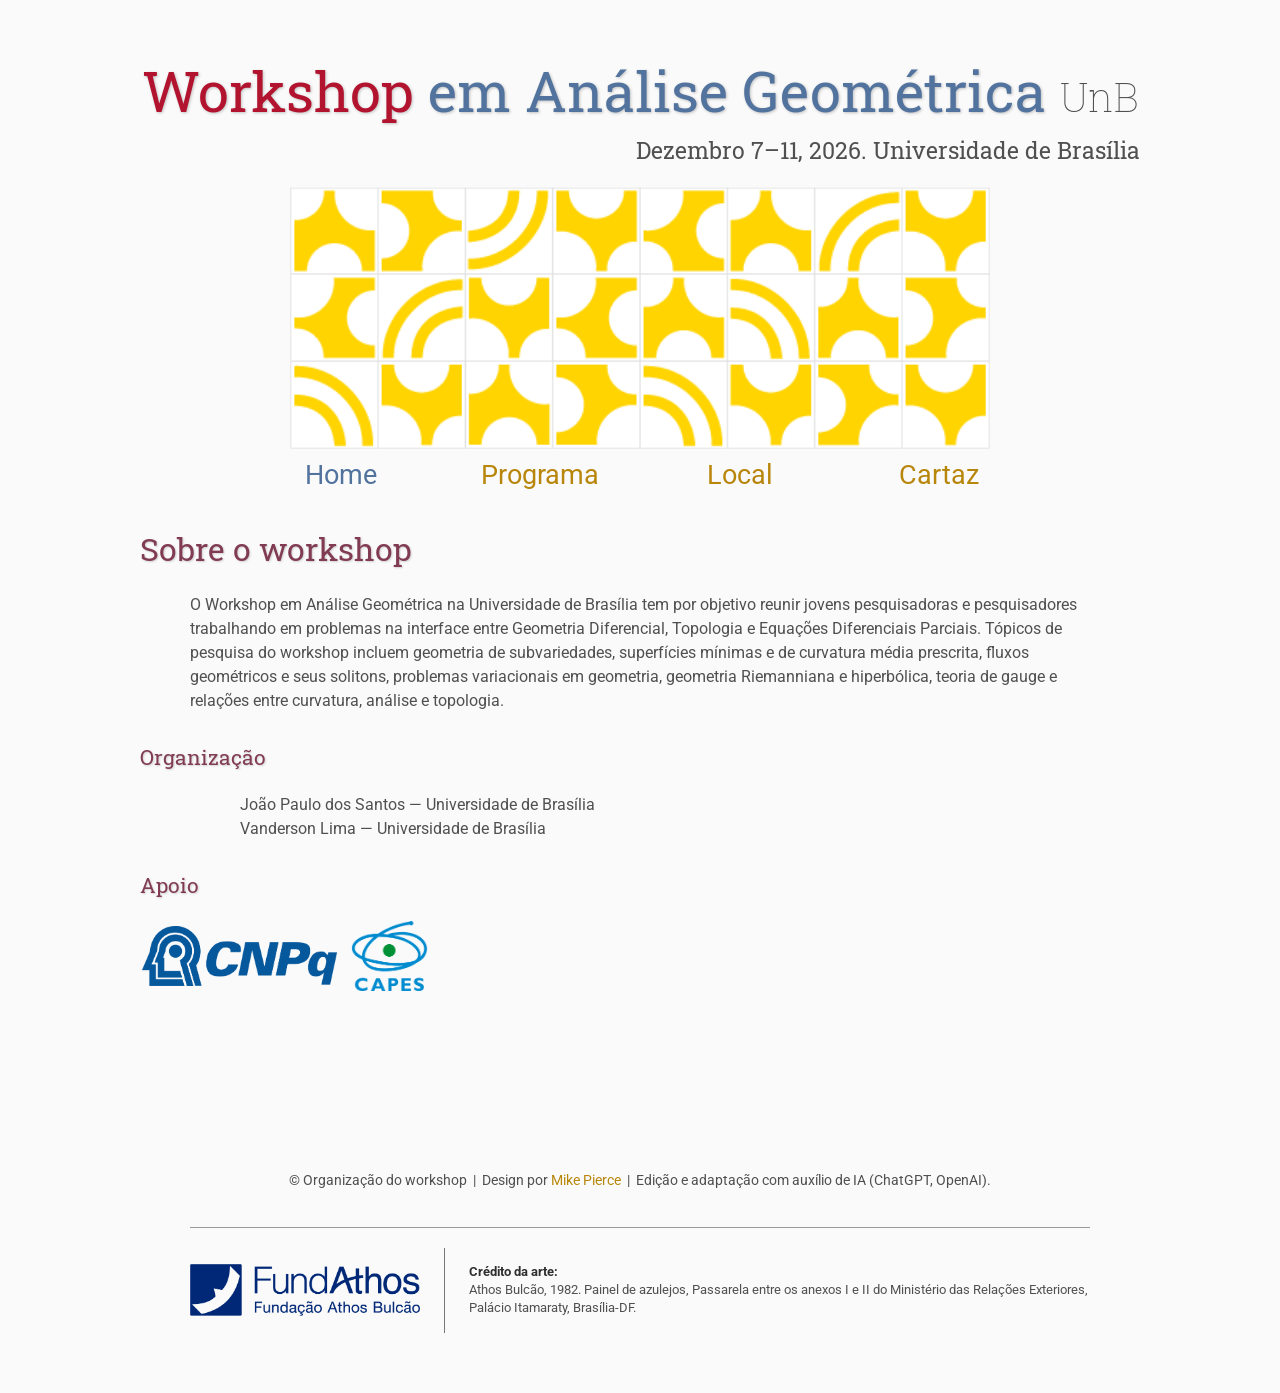
<file: index.html>
<!DOCTYPE html>
<html lang='en'>

<head>
    <base href=".">
    <link rel="shortcut icon" type="image/png" href="assets/favicon-2.png"/>
    <link rel="stylesheet" type="text/css" media="all" href="assets/main.css"/>
    <meta name="description" content="Conference Template">
    <meta name="resource-type" content="document">
    <meta name="distribution" content="global">
    <meta name="KeyWords" content="Conference">
    <title>Workshop em Análise Geométrica UnB</title>
</head>

<body>

    <div class="workshop-title">
    <span class="title1">Workshop </span>
    <span class="title2">em Análise Geométrica </span>
    <span class="year">UnB</span>
    </div>

    <div class="workshop-info">
    Dezembro 7–11, 2026. Universidade de Brasília
    </div>

    <div class="banner">
        <img src="assets/banner-2.png" alt="Workshop em Análise Geométrica">
    </div>

    <table class="navigation">
        <tr>
            <td class="navigation">
                <a class="current" title="Conference Home Page" href=".">Home</a>
            </td>
            <!-- <td class="navigation">
             *   <a title="Register for the Conference" href="registration">Registration</a>
             * </td> -->
            <td class="navigation">
                <a title="Conference Program" href="programa">Programa</a> 
            </td>
            <td class="navigation">
                <a title="Directions to the Conference" href="local">Local</a>
            </td>
            <td class="navigation">
                <a title="Conference Flyer" href="cartaz">Cartaz</a>
            </td>
        </tr>
    </table>

    <h2>Sobre o workshop</h2>
    <p>
        O Workshop em Análise Geométrica na Universidade de Brasília tem por objetivo reunir jovens pesquisadoras e pesquisadores trabalhando em problemas na interface entre Geometria Diferencial, Topologia e Equações Diferenciais Parciais.

        Tópicos de pesquisa do workshop incluem geometria de subvariedades, superfícies mínimas e de curvatura média prescrita, fluxos geométricos e seus solitons, problemas variacionais em geometria, geometria Riemanniana e hiperbólica, teoria de gauge e relações entre curvatura, análise e topologia.
    </p>   

    <h4>Organização</h4>

<ul>
    <li>João Paulo dos Santos — Universidade de Brasília</li>
    <li>Vanderson Lima — Universidade de Brasília</li>
</ul>
    
    <h4> Apoio </h4>
    <table class="sponsors">
        <tr>
            <td class="sponsor">
                <a href="https://www.gov.br/cnpq/pt-br">
                    <img src="assets/logo-cnpq.png" alt="CNPq" style="height:60px;">
                </a>
            </td>
            <td class="sponsor">
                <a href="https://www.gov.br/capes/pt-br">
                    <img src="assets/logo-capes.png" alt="Capes">
                </a>
            </td>
        </tr>
    </table>

    <footer>

    <div>
        &copy; Organização do workshop
        &nbsp;|&nbsp;
        Design por <a href="https://github.com/mikepierce">Mike Pierce</a>
        &nbsp;|&nbsp;
        Edição e adaptação com auxílio de IA (ChatGPT, OpenAI).
    </div>

    <div class="athos-credit">

        <div class="athos-logo">
            <a href="https://www.fundathos.org.br/" target="_blank">
                <img src="assets/logo-fundacao-athos-bulcao.png"
                     alt="FundAthos — Fundação Athos Bulcão">
            </a>
        </div>

        <div class="athos-divider"></div>

        <div class="athos-text">
            <strong>Crédito da arte:</strong><br>
            Athos Bulcão, 1982. Painel de azulejos, Passarela entre os anexos I e II
            do Ministério das Relações Exteriores, Palácio Itamaraty, Brasília-DF.
        </div>

    </div>

</footer>
    
    
    

</body>
</html>
</file>
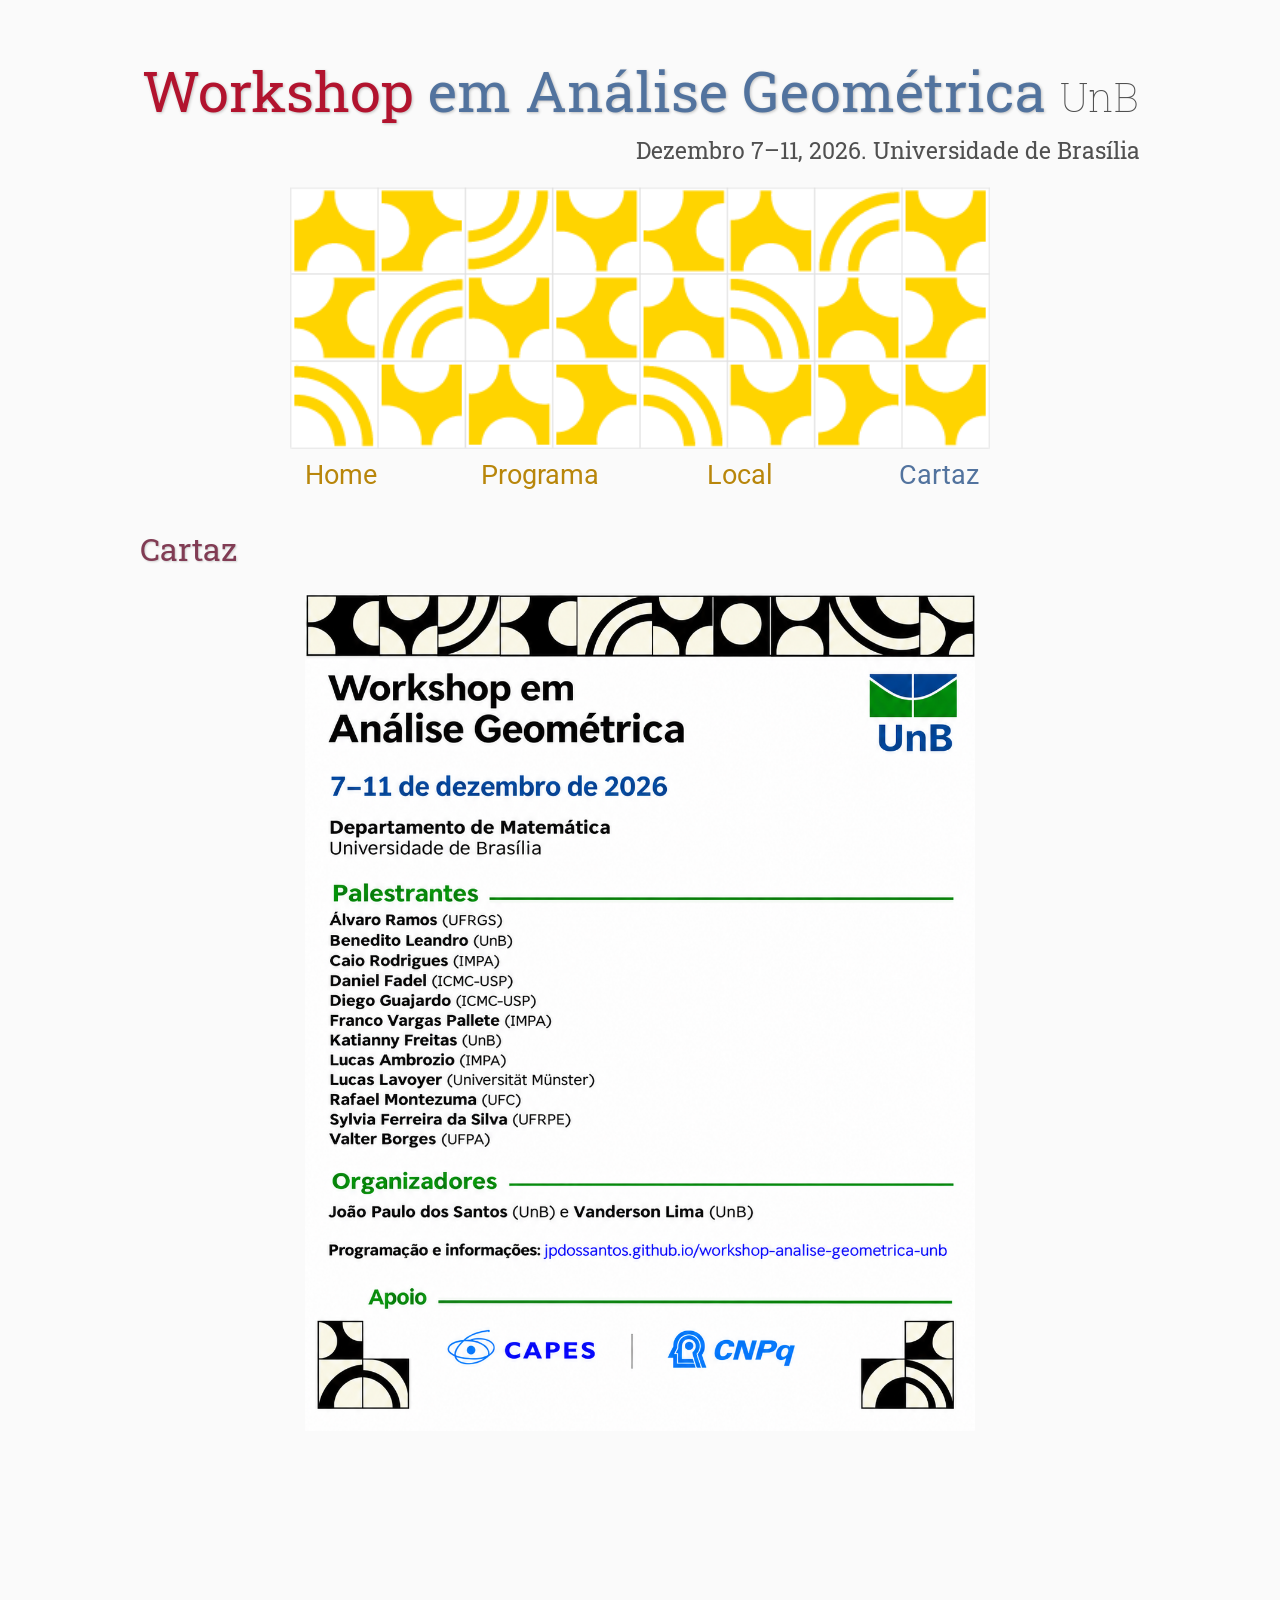
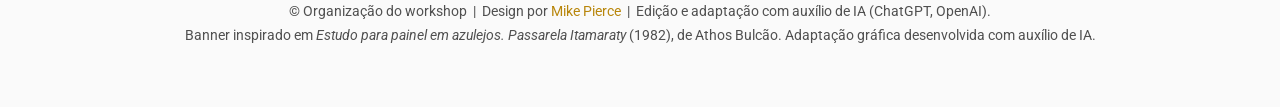
<file: cartaz/index.html>
<!DOCTYPE html>
<html lang='en'>

<head>
    <base href=".">
    <link rel="shortcut icon" type="image/png" href="../assets/favicon-2.png"/>
    <link rel="stylesheet" type="text/css" media="all" href="../assets/main.css"/>
    <meta name="description" content="Conference Template">
    <meta name="resource-type" content="document">
    <meta name="distribution" content="global">
    <meta name="KeyWords" content="Conference">
    <title>Workshop em Análise Geométrica UnB</title>
</head>

<body>

    <div class="workshop-title">
    <span class="title1">Workshop </span>
    <span class="title2">em Análise Geométrica </span>
    <span class="year">UnB</span>
    </div>

    <div class="workshop-info">
    Dezembro 7–11, 2026. Universidade de Brasília
    </div>

    <div class="banner">
        <img src="../assets/banner-2.png" alt="Workshop em Análise Geométrica">
    </div>

    <table class="navigation">
        <tr>
            <td class="navigation">
                <a title="Conference Home Page" href="../">Home</a>
            </td>
            <!-- <td class="navigation">
             *   <a title="Register for the Conference" href="../registration">Registration</a>
             * </td> -->
            <td class="navigation">
                <a title="Conference Program" href="../programa">Programa</a> 
            </td>
            <td class="navigation">
                <a title="Directions to the Conference" href="../local">Local</a>
            </td>
            <td class="navigation">
                <a class="current" title="Conference Flyer" href=".">Cartaz</a>
            </td>
        </tr>
    </table>

    <h2>Cartaz</h2>

    <a href="../assets/cartaz-workshop.png" target="_blank">
        <img class="center"
             src="../assets/cartaz-workshop.png"
             alt="Cartaz do Workshop em Análise Geométrica UnB">
    </a>

    <footer>
    <div>
        &copy; Organização do workshop
        &nbsp;|&nbsp; Design por <a href="https://github.com/mikepierce">Mike Pierce</a>
        &nbsp;|&nbsp; Edição e adaptação com auxílio de IA
        (ChatGPT, OpenAI).
    </div>

    <div class="banner-credit">
        Banner inspirado em
        <em>Estudo para painel em azulejos. Passarela Itamaraty</em>
        (1982), de Athos Bulcão.
        Adaptação gráfica desenvolvida com auxílio de IA.
    </div>
</footer>



</body>
</html>
</file>
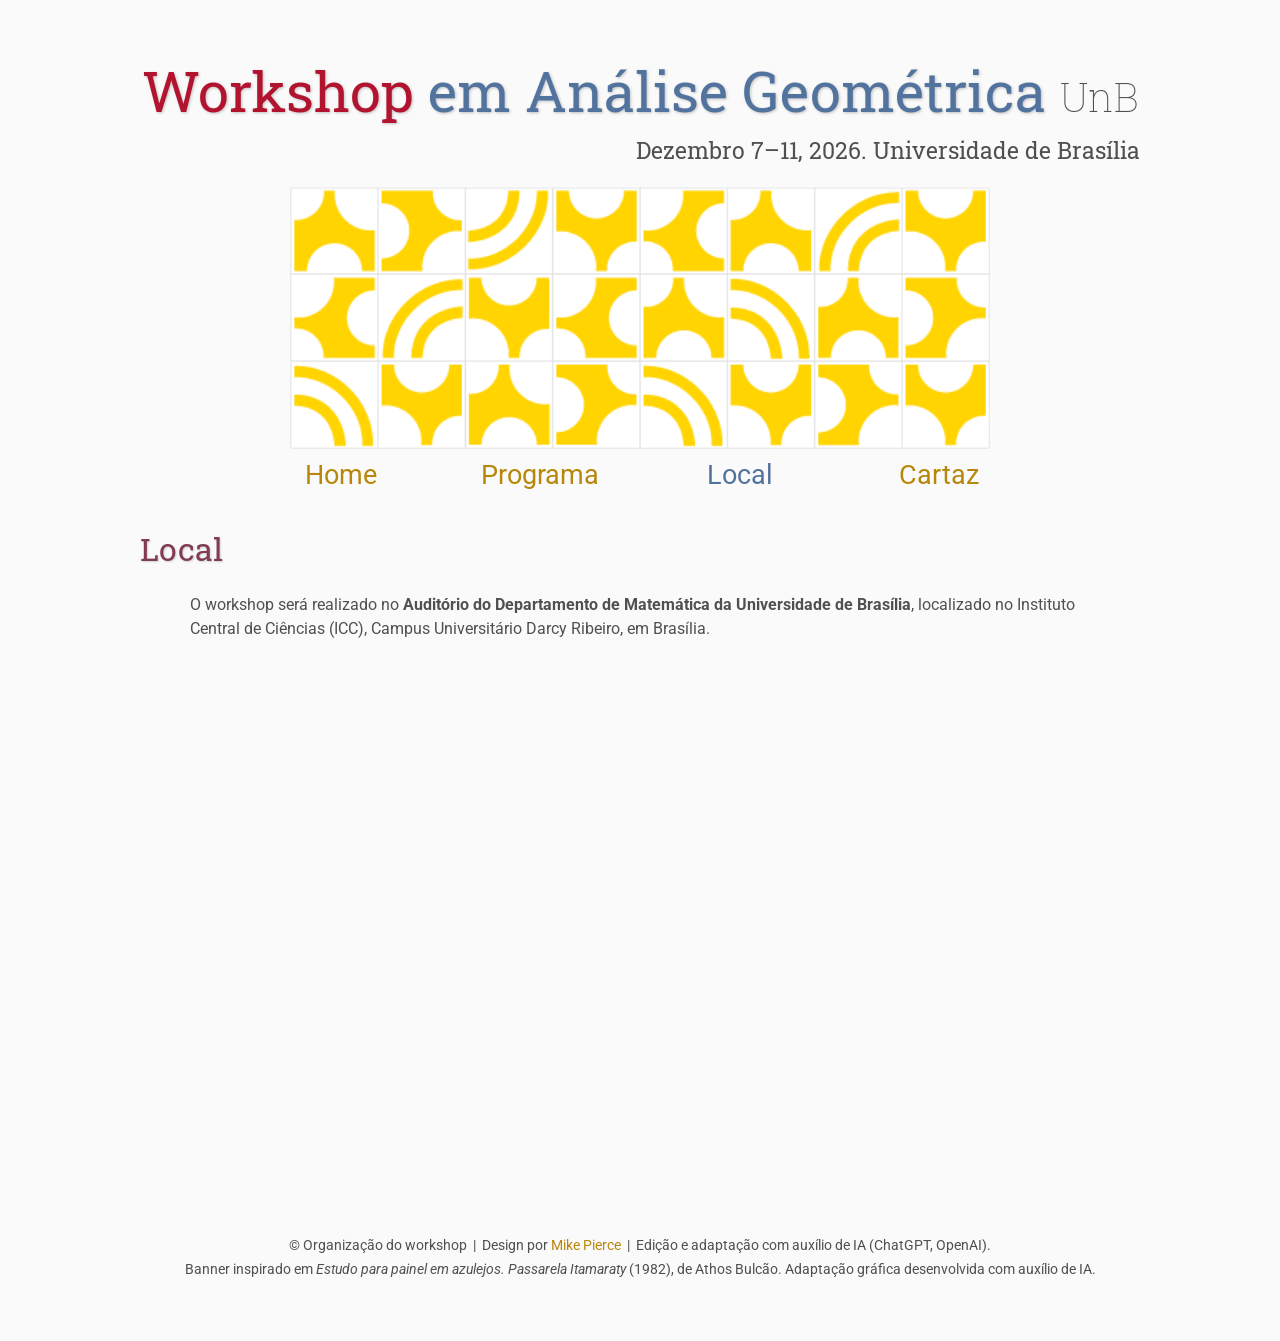
<file: directions/index.html>
<!DOCTYPE html>
<html lang='en'>

<head>
    <base href=".">
    <link rel="shortcut icon" type="image/png" href="../assets/favicon-2.png"/>
    <link rel="stylesheet" type="text/css" media="all" href="../assets/main.css"/>
    <meta name="description" content="Conference Template">
    <meta name="resource-type" content="document">
    <meta name="distribution" content="global">
    <meta name="KeyWords" content="Conference">
    <title>Workshop em Análise Geométrica UnB</title>
</head>

<body>

    <div class="workshop-title">
    <span class="title1">Workshop </span>
    <span class="title2">em Análise Geométrica </span>
    <span class="year">UnB</span>
    </div>

    <div class="workshop-info">
    Dezembro 7–11, 2026. Universidade de Brasília
    </div>

    <div class="banner">
        <img src="../assets/banner-2.png" alt="Workshop em Análise Geométrica">
    </div>

    <table class="navigation">
        <tr>
            <td class="navigation">
                <a title="Conference Home Page" href="../">Home</a>
            </td>
            <!-- <td class="navigation">
             *   <a title="Register for the Conference" href="../registration">Registration</a>
             * </td> -->
            <td class="navigation">
                <a title="Conference Program" href="../program">Programa</a> 
            </td>
            <td class="navigation">
                <a class="current" title="Directions to the Conference" href=".">Local</a>
            </td>
            <td class="navigation">
                <a title="Conference Flyer" href="../flyer">Cartaz</a>
            </td>
        </tr>
    </table>

    <h2>Local</h2>

    <p>
        O workshop será realizado no <strong>Auditório do Departamento de Matemática
        da Universidade de Brasília</strong>, localizado no Instituto Central de Ciências
        (ICC), Campus Universitário Darcy Ribeiro, em Brasília.
    </p>

    <iframe
        class="directions"
        src="https://www.google.com/maps/embed?pb=!1m18!1m12!1m3!1d7079.6851638990565!2d-47.878837249988045!3d-15.76336015002842!2m3!1f0!2f0!3f0!3m2!1i1024!2i768!4f13.1!3m3!1m2!1s0x935a3bb9867c5103%3A0xe7d5886325cd13a0!2sInstituto%20Central%20de%20Ci%C3%AAncias!5e0!3m2!1spt-BR!2sbr!4v1795276487819!5m2!1spt-BR!2sbr"
        allowfullscreen=""
        loading="lazy"
        referrerpolicy="strict-origin-when-cross-origin">
    </iframe>

    <footer>
    <div>
        &copy; Organização do workshop
        &nbsp;|&nbsp; Design por <a href="https://github.com/mikepierce">Mike Pierce</a>
        &nbsp;|&nbsp; Edição e adaptação com auxílio de IA
        (ChatGPT, OpenAI).
    </div>

    <div class="banner-credit">
        Banner inspirado em
        <em>Estudo para painel em azulejos. Passarela Itamaraty</em>
        (1982), de Athos Bulcão.
        Adaptação gráfica desenvolvida com auxílio de IA.
    </div>
</footer>



</body>
</html>





</body>
</html>
</file>
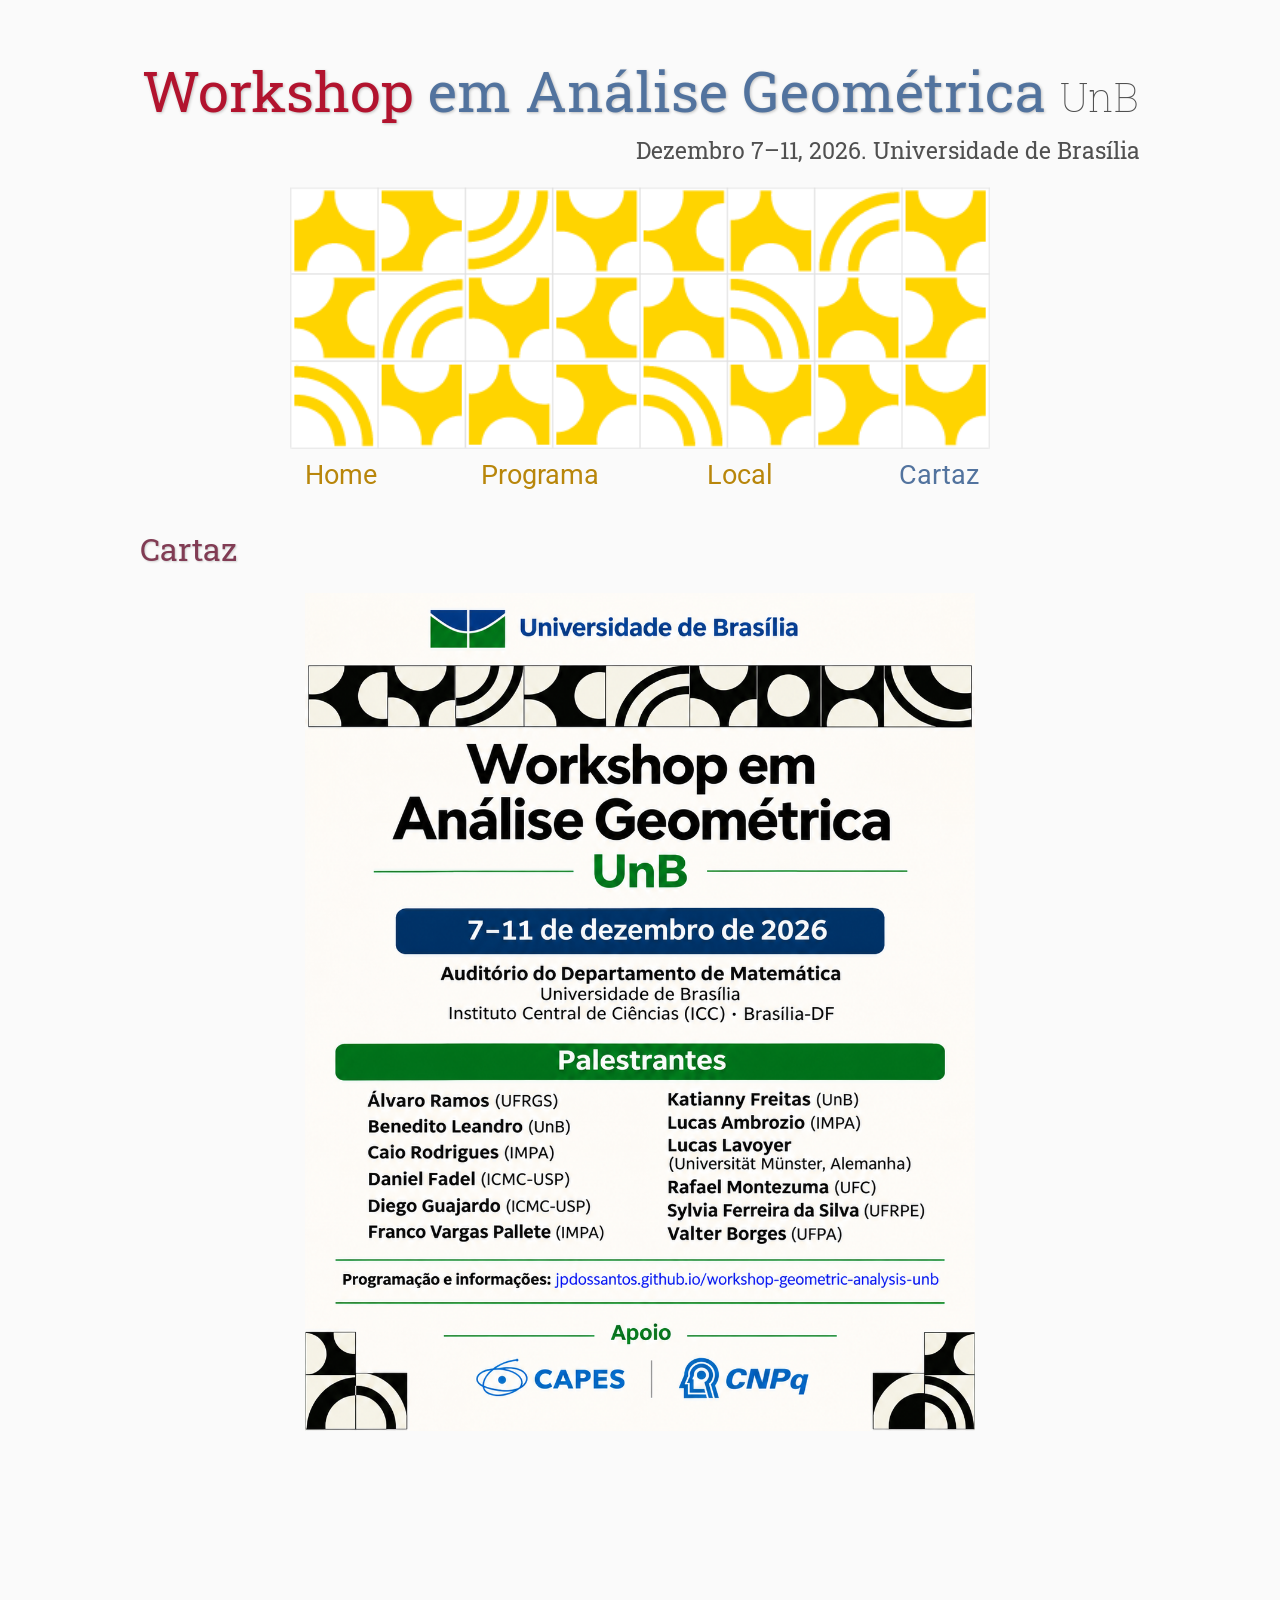
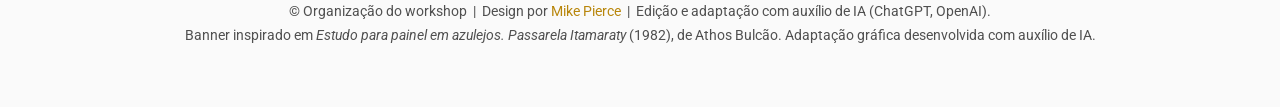
<file: flyer/index.html>
<!DOCTYPE html>
<html lang='en'>

<head>
    <base href=".">
    <link rel="shortcut icon" type="image/png" href="../assets/favicon-2.png"/>
    <link rel="stylesheet" type="text/css" media="all" href="../assets/main.css"/>
    <meta name="description" content="Conference Template">
    <meta name="resource-type" content="document">
    <meta name="distribution" content="global">
    <meta name="KeyWords" content="Conference">
    <title>Workshop em Análise Geométrica UnB</title>
</head>

<body>

    <div class="workshop-title">
    <span class="title1">Workshop </span>
    <span class="title2">em Análise Geométrica </span>
    <span class="year">UnB</span>
    </div>

    <div class="workshop-info">
    Dezembro 7–11, 2026. Universidade de Brasília
    </div>

    <div class="banner">
        <img src="../assets/banner-2.png" alt="Workshop em Análise Geométrica">
    </div>

    <table class="navigation">
        <tr>
            <td class="navigation">
                <a title="Conference Home Page" href="../">Home</a>
            </td>
            <!-- <td class="navigation">
             *   <a title="Register for the Conference" href="../registration">Registration</a>
             * </td> -->
            <td class="navigation">
                <a title="Conference Program" href="../program">Programa</a> 
            </td>
            <td class="navigation">
                <a title="Directions to the Conference" href="../directions">Local</a>
            </td>
            <td class="navigation">
                <a class="current" title="Conference Flyer" href=".">Cartaz</a>
            </td>
        </tr>
    </table>

    <h2>Cartaz</h2>

    <a href="../assets/cartaz-workshop-analise-geometrica.png" target="_blank">
        <img class="center"
             src="../assets/cartaz-workshop-analise-geometrica.png"
             alt="Cartaz do Workshop em Análise Geométrica UnB">
    </a>

    <footer>
    <div>
        &copy; Organização do workshop
        &nbsp;|&nbsp; Design por <a href="https://github.com/mikepierce">Mike Pierce</a>
        &nbsp;|&nbsp; Edição e adaptação com auxílio de IA
        (ChatGPT, OpenAI).
    </div>

    <div class="banner-credit">
        Banner inspirado em
        <em>Estudo para painel em azulejos. Passarela Itamaraty</em>
        (1982), de Athos Bulcão.
        Adaptação gráfica desenvolvida com auxílio de IA.
    </div>
</footer>



</body>
</html>
</file>
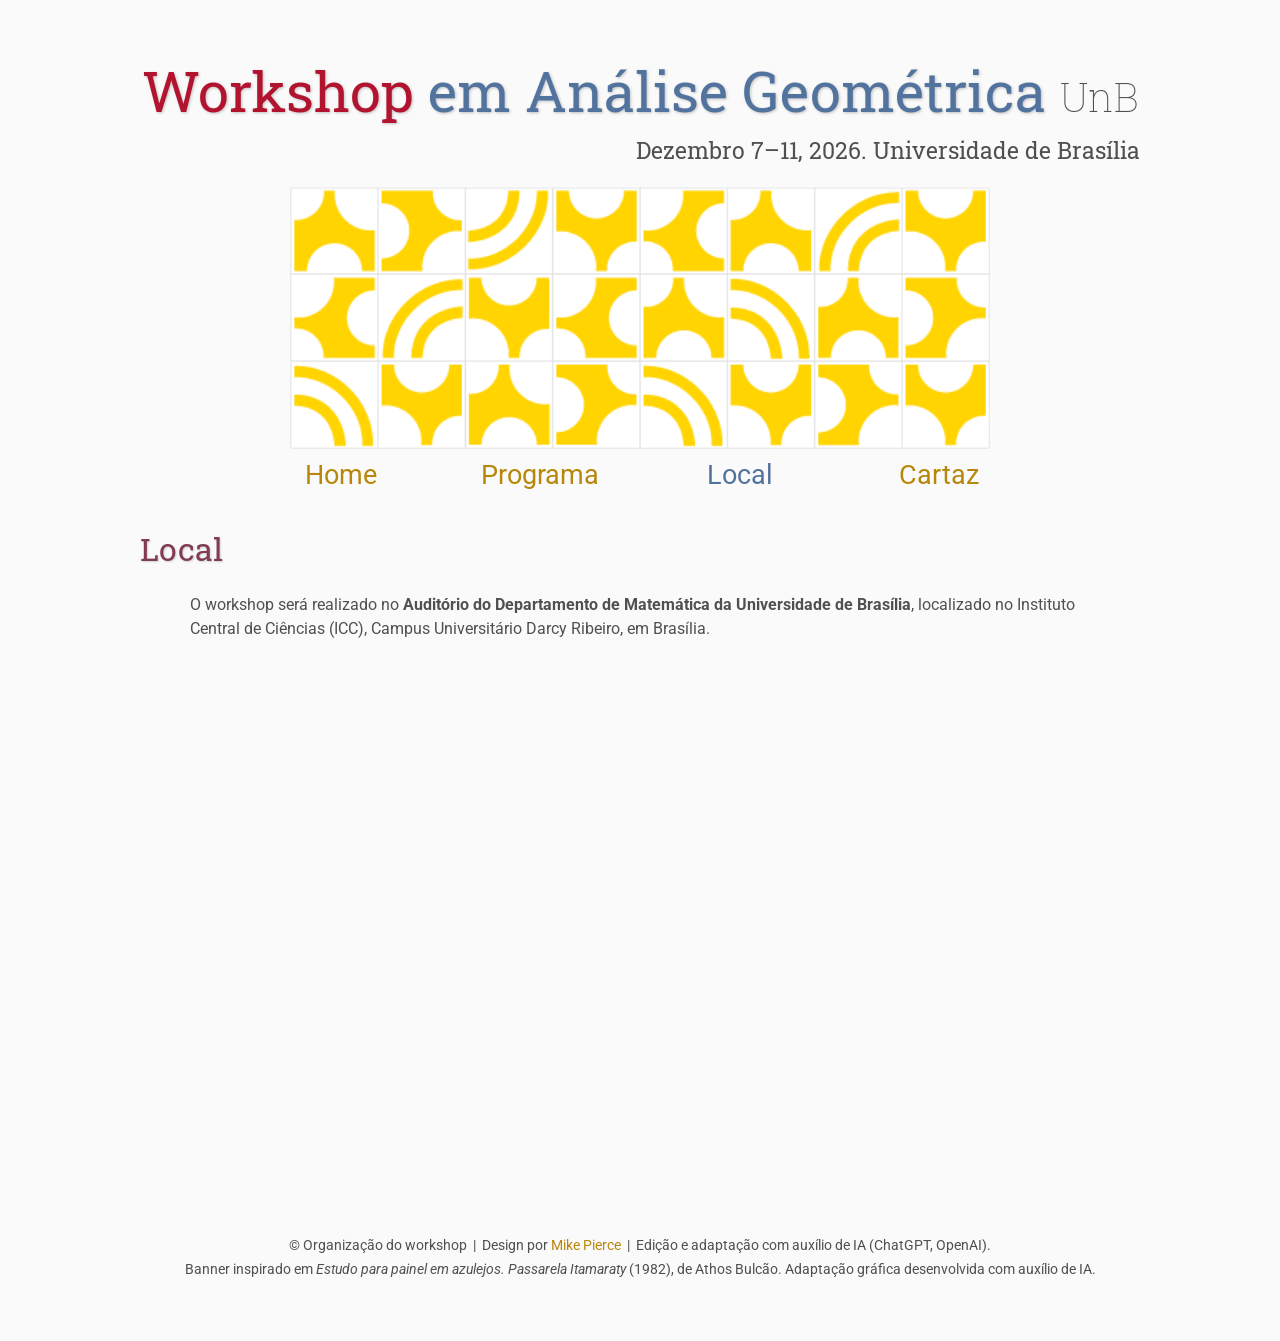
<file: local/index.html>
<!DOCTYPE html>
<html lang='en'>

<head>
    <base href=".">
    <link rel="shortcut icon" type="image/png" href="../assets/favicon-2.png"/>
    <link rel="stylesheet" type="text/css" media="all" href="../assets/main.css"/>
    <meta name="description" content="Conference Template">
    <meta name="resource-type" content="document">
    <meta name="distribution" content="global">
    <meta name="KeyWords" content="Conference">
    <title>Workshop em Análise Geométrica UnB</title>
</head>

<body>

    <div class="workshop-title">
    <span class="title1">Workshop </span>
    <span class="title2">em Análise Geométrica </span>
    <span class="year">UnB</span>
    </div>

    <div class="workshop-info">
    Dezembro 7–11, 2026. Universidade de Brasília
    </div>

    <div class="banner">
        <img src="../assets/banner-2.png" alt="Workshop em Análise Geométrica">
    </div>

    <table class="navigation">
        <tr>
            <td class="navigation">
                <a title="Conference Home Page" href="../">Home</a>
            </td>
            <!-- <td class="navigation">
             *   <a title="Register for the Conference" href="../registration">Registration</a>
             * </td> -->
            <td class="navigation">
                <a title="Conference Program" href="../programa">Programa</a> 
            </td>
            <td class="navigation">
                <a class="current" title="Directions to the Conference" href=".">Local</a>
            </td>
            <td class="navigation">
                <a title="Conference Flyer" href="../cartaz">Cartaz</a>
            </td>
        </tr>
    </table>

    <h2>Local</h2>

    <p>
        O workshop será realizado no <strong>Auditório do Departamento de Matemática
        da Universidade de Brasília</strong>, localizado no Instituto Central de Ciências
        (ICC), Campus Universitário Darcy Ribeiro, em Brasília.
    </p>

    <iframe
        class="directions"
        src="https://www.google.com/maps/embed?pb=!1m18!1m12!1m3!1d7079.6851638990565!2d-47.878837249988045!3d-15.76336015002842!2m3!1f0!2f0!3f0!3m2!1i1024!2i768!4f13.1!3m3!1m2!1s0x935a3bb9867c5103%3A0xe7d5886325cd13a0!2sInstituto%20Central%20de%20Ci%C3%AAncias!5e0!3m2!1spt-BR!2sbr!4v1795276487819!5m2!1spt-BR!2sbr"
        allowfullscreen=""
        loading="lazy"
        referrerpolicy="strict-origin-when-cross-origin">
    </iframe>

    <footer>
    <div>
        &copy; Organização do workshop
        &nbsp;|&nbsp; Design por <a href="https://github.com/mikepierce">Mike Pierce</a>
        &nbsp;|&nbsp; Edição e adaptação com auxílio de IA
        (ChatGPT, OpenAI).
    </div>

    <div class="banner-credit">
        Banner inspirado em
        <em>Estudo para painel em azulejos. Passarela Itamaraty</em>
        (1982), de Athos Bulcão.
        Adaptação gráfica desenvolvida com auxílio de IA.
    </div>
</footer>



</body>
</html>





</body>
</html>
</file>
<file: assets/main.css>
/* main.css */

/* These are the colors and fonts used throughout the webpage.
 * I've listed them here so that a user may easily
 * do a search-and-replace for these to change the site theme.
 *   'Roboto',sans-serif; Font for the title text
 *   'Roboto-Slab',serif; Font for the body text 
 *   #fafafa; Background color of the site
 *   #505050; Foreground (text) color of the site
 *   #52739e; Navy, "Template" in the logo, current page in navigation, special titles in the Program
 *   #b2132e; Reddish, "Conference" in the logo, hover color for links
 *   #813c54; Heading color, titles in the Program
 *   #b8860b; Dark Goldenrod, color for links
 */

@import url('https://fonts.googleapis.com/css?family=Roboto%7CRoboto+Slab');

*{
    border:0;
    font:inherit;
    font-size:1em;
    margin:0;
    padding:0;
    vertical-align:baseline;
}

body{
    background-color: #fafafa;
    background-size: cover;
    background-attachment: fixed;
    color: #505050; 
    text-align:left;
    font-family:'Roboto',sans-serif;
    font-size:1em;
    line-height:1.5em;
    margin: 60px auto;
    width: 1000px;
}

a{color: #b8860b; text-decoration:none;}
a.current{color: #52739e;}
a.current:hover{color: #e82945;}
a:hover{color: #b2132e;}
a:active{color: #e82945;}
h1,h2,h3,h4{clear:left; color: #813c54; margin:1.5em 0em 1em 0em; font-family:'Roboto Slab',serif; text-shadow: 1px 1px 2px #d0d0d0;}
h1{font-size:2.67em;}
h2{font-size:2.00em;}
h3{font-size:1.67em;}
h4{font-size:1.33em;}
p{list-style:none; margin:24px auto 24px auto; padding:0px; width:900px; text-align:left;}
li a, p a {text-decoration:underline; text-decoration-color:#b8860b;}
ul{list-style:none; margin:24px auto 24px auto; padding:0px; width:800px; text-align:left;}
ul li{list-style:none; margin:0px auto 0px auto; padding:0px; text-align:left;}
i,em{font-style:italic;}
b,strong{font-weight:bold;}
sup{
    vertical-align: super;
    font-size: 0.8em;
    line-height: 0;
}
sub{
    vertical-align: sub;
    font-size: 0.8em;
    line-height: 0;
}
table{
    width: 1000px;
    margin: 12px auto 24px auto;
    float: center;
    /* UNCOMMENT THIS FOR DEBUGGING THE ALIGNMENT */
    /*border: 1px solid black;*/
}
th,td{
    text-align: left;
    /* UNCOMMENT THIS FOR DEBUGGING THE ALIGNMENT */
    /*border: 1px solid black;*/
}

/* Website Banner */
.banner {position: relative; font-family:'Roboto Slab',serif;}
/* .top-left {font-size:3.33em; color: #505050; background: #fafafa; text-align: center; width: 1000px; height: 67px; position: absolute; padding: 36px 0 0 0; top: 0px;} */
.bottom-right {font-size:2.33em; color: #b8860b; line-height: 1.5em; width: auto; height: 100px; padding: 0px 27px 27px 0px; text-align: right; position: absolute; bottom: 0px; right: 0px; text-shadow: 0px 0px 0px #000000;}

/* Conference Title Logo */
.title1{color: #b2132e; text-shadow: 1px 1px 3px #c0c0c0;} 
.title2{color: #52739e; text-shadow: 1px 1px 3px #c0c0c0;}
.year{color: #505050; font-size:1.07em; font-weight: lighter;}

/* Navigation Links (Home, Registration, etc) */
table.navigation{width:800px;}
td.navigation{font-size:1.67em; white-space:nowrap; width:20%; text-align:center; vertical-align:middle; padding:0px 0px 0px 0px;}

/* Sponsor Images */
table.sponsors{width:auto; margin-left:0;}
td.sponsor{white-space:nowrap;
    width:auto;
    text-align:left;
    vertical-align:middle;
    padding:0 12px 0 0;}
td.sponsor img{height:70px; width:auto;}

/* The Table on the Program Page */
td.room{padding: 4px 12px 4px 4px; width: 90%; vertical-align:bottom; font-size:1.67em; color: #52739e; height:32px;}
td.date{white-space:nowrap; width:130px; text-align:right; vertical-align:top; padding:4px 16px 0px 0px;}
td.title{padding: 4px 12px 4px 4px; width: 90%; vertical-align:top; font-size:1.5em; color: #813c54; height:32px; font-family:'Roboto Slab',serif; text-shadow: 1px 1px 2px #d0d0d0; }
td.title-special{padding: 4px 12px 4px 4px; width: 90%; vertical-align:top; font-size:1.67em; color: #52739e; height:32px; font-family:'Roboto Slab',serif; text-shadow: 1px 1px 2px #d0d0d0;}
td.speaker{padding: 4px 12px 4px 4px; font-style: italic; font-size:1em; max-height:999999px}
td.abstract{padding: 4px 12px 12px 4px; font-size:1em; max-height:999999px}
td.abstract img{display: block; margin: 4px auto 8px auto}
table.plenary{padding-top: 8px; background: #ffffff;}

/* Registration and Directions iframes and Images */
iframe.registration{display:block; margin:1em auto 2em auto; width:700px; height:1400px; border:none;}
iframe.directions{display:block; margin:1em auto 2em auto; width:800px; height:400px; border:none;}
img.center{display:block; width:67%; margin:1em auto 2em auto;}

/* Flyer Images */
table.flyers{width:800px;}
td.flyer{white-space:nowrap; width:50%; text-align:center; vertical-align:middle; padding:0px 0px 0px 0px;}
td.sponsor img{width: 100%}

footer{font-size:0.875em; margin-top:12em; text-align:center;}

/* My hacky way of making the site mobile-friendly */
@media only screen and (max-width: 1100px) {
    h2{font-size:3.00em;}
    p{font-size:1.5em; line-height:1.5em;}
    th,td,tr{font-size:1.5em; line-height:1.5em;}
    td.date{font-size:1em; padding-top:0.5em;}
    td.navigation{font-size:1.5em; padding:0px 20px 0px 20px;}
    table.footer{font-size:0.33em;}
}

.banner {
    position: relative;
    width: 1000px;
    font-family: 'Roboto Slab', serif;
}

.banner img {
    width: 100%;
    height: auto;
    display: block;
}

.workshop-title {
    width: 1000px;
    margin: 0 auto 12px auto;
    text-align: center;
    font-family: 'Roboto Slab', serif;
    font-size: 2.6em;
    line-height: 1.2em;
}

.workshop-title {
    width: 1000px;
    margin: 0 auto 12px auto;
    text-align: center;
    font-family: 'Roboto Slab', serif;
    line-height: 1.1;
}

.workshop-title .title1,
.workshop-title .title2 {
    font-size: 56px;
}

.workshop-info {
    width: 1000px;
    margin: 8px auto 20px auto;
    text-align: right;
    font-family: 'Roboto Slab', serif;
    font-size: 1.45em;
    line-height: 1.4em;
    color: #505050;
}

.workshop-title .year {
    font-size: 40px;
}

.athos-credit img {
    width: 80px;
    height: auto;
}

/* Crédito da arte — Fundação Athos Bulcão */

.athos-credit {
    width: 900px;
    margin: 35px auto 0 auto;
    padding-top: 20px;
    border-top: 1px solid #999;

    display: flex;
    align-items: center;
    justify-content: center;
    gap: 24px;
}

.athos-logo {
    flex: 0 0 auto;
}

.athos-logo img {
    width: 230px;
    height: auto;
    display: block;
}

.athos-divider {
    width: 1px;
    height: 85px;
    background-color: #777;
    flex: 0 0 1px;
}

.athos-text {
    flex: 1;
    font-size: 0.95em;
    line-height: 1.35em;
    text-align: left;
    color: #505050;
}

.athos-text strong {
    color: #303030;
}

.banner img {
    width: 700px;
    max-width: 100%;
    height: auto;
    display: block;
    margin: 0 auto;
}
</file>
